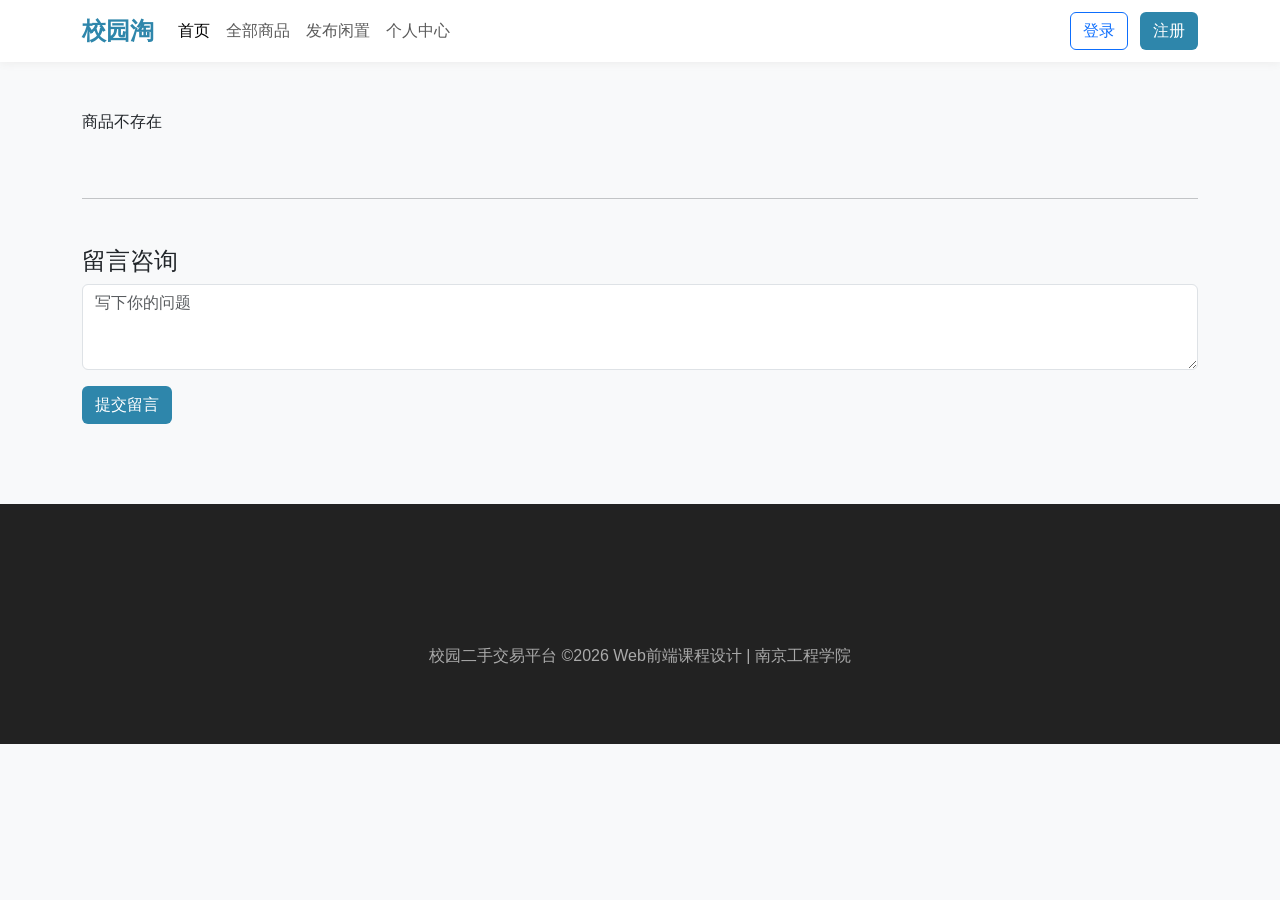
<file: goods_detail.html>
<!DOCTYPE html>
<html lang="zh-CN">
<head>
    <meta charset="UTF-8">
    <meta name="viewport" content="width=device-width, initial-scale=1.0">
    <title>商品详情-校园淘</title>
    <link href="https://cdn.jsdelivr.net/npm/bootstrap@5.3.0/dist/css/bootstrap.min.css" rel="stylesheet">
    <link rel="stylesheet" href="css/common.css">
</head>
<body>
<header></header>
<main class="container mt-5">
    <div class="row" id="detail-box"></div>
    <hr class="my-5">
    <h4>留言咨询</h4>
    <textarea id="msg-content" class="form-control mb-3" rows="3" placeholder="写下你的问题"></textarea>
    <button class="btn btn-main" id="send-msg">提交留言</button>
    <div class="mt-4" id="msg-list"></div>
</main>
<footer></footer>

<script src="https://cdn.jsdelivr.net/npm/bootstrap@5.3.0/dist/js/bootstrap.bundle.min.js"></script>
<script src="https://cdn.jsdelivr.net/npm/jquery@3.7.1/dist/jquery.min.js"></script>
<script src="js/common.js"></script>
<script>
    let goodsId = new URL(location.href).searchParams.get("id");
    let goodsAll = getGoodsList();
    let currGoods = goodsAll.find(item=>item.id==goodsId);
    let loginUser = localStorage.getItem("loginUser") ? JSON.parse(localStorage.getItem("loginUser")) : null;

    function renderDetail(){
        if(!currGoods){
            $("#detail-box").html("<p>商品不存在</p>");
            return;
        }
        let collectArr = getCollect();
        let isCol = collectArr.includes(currGoods.id);
        let btnText = isCol ? "已收藏" : "收藏商品";
        let btnClass = isCol ? "btn btn-danger" : "btn btn-outline-danger";
        let html = `
        <div class="col-md-5">
            <img src="${currGoods.img}" class="w-100 rounded">
        </div>
        <div class="col-md-7">
            <h2>${currGoods.title}</h2>
            <p class="goods-price fs-3">售价：¥${currGoods.price}</p>
            <p>分类：<span class="badge bg-secondary">${currGoods.cate}</span></p>
            <p>成色：${currGoods.quality}</p>
            <p>卖家：${currGoods.sellerName}</p>
            <div class="mt-4">
                <button class="${btnClass}" id="collect-btn" data-id="${currGoods.id}">${btnText}</button>
            </div>
            <div class="mt-4">
                <h5>商品描述</h5>
                <p>${currGoods.desc}</p>
            </div>
        </div>`;
        $("#detail-box").html(html);
    }
    renderDetail();

    // 收藏切换
    $("body").on("click","#collect-btn",function(){
        if(!loginUser){
            alert("请先登录！");
            location.href="login.html";
            return;
        }
        let cid = $(this).data("id");
        let arr = getCollect();
        let idx = arr.indexOf(cid);
        if(idx>-1){
            arr.splice(idx,1);
        }else{
            arr.push(cid);
        }
        saveCollect(arr);
        renderDetail();
    })

    // 留言功能
    function renderMsg(){
        let msgAll = localStorage.getItem("msg") ? JSON.parse(localStorage.getItem("msg")) : [];
        let filterMsg = msgAll.filter(m=>m.goodsId==goodsId);
        let html = "";
        filterMsg.forEach(m=>{
            html += `<div class="border p-2 mb-2 rounded"><b>${m.user}</b>：${m.content}</div>`
        })
        $("#msg-list").html(html);
    }
    renderMsg();
    $("#send-msg").click(function(){
        if(!loginUser){
            alert("请登录");
            location.href="login.html";
            return;
        }
        let content = $("#msg-content").val().trim();
        if(!content){
            alert("留言不能为空");
            return;
        }
        let msgAll = localStorage.getItem("msg") ? JSON.parse(localStorage.getItem("msg")) : [];
        msgAll.push({
            goodsId:goodsId,
            user:loginUser.name,
            content,
            time:new Date().toLocaleString()
        })
        localStorage.setItem("msg",JSON.stringify(msgAll));
        $("#msg-content").val("");
        renderMsg();
    })
</script>
</body>
</html>
</file>
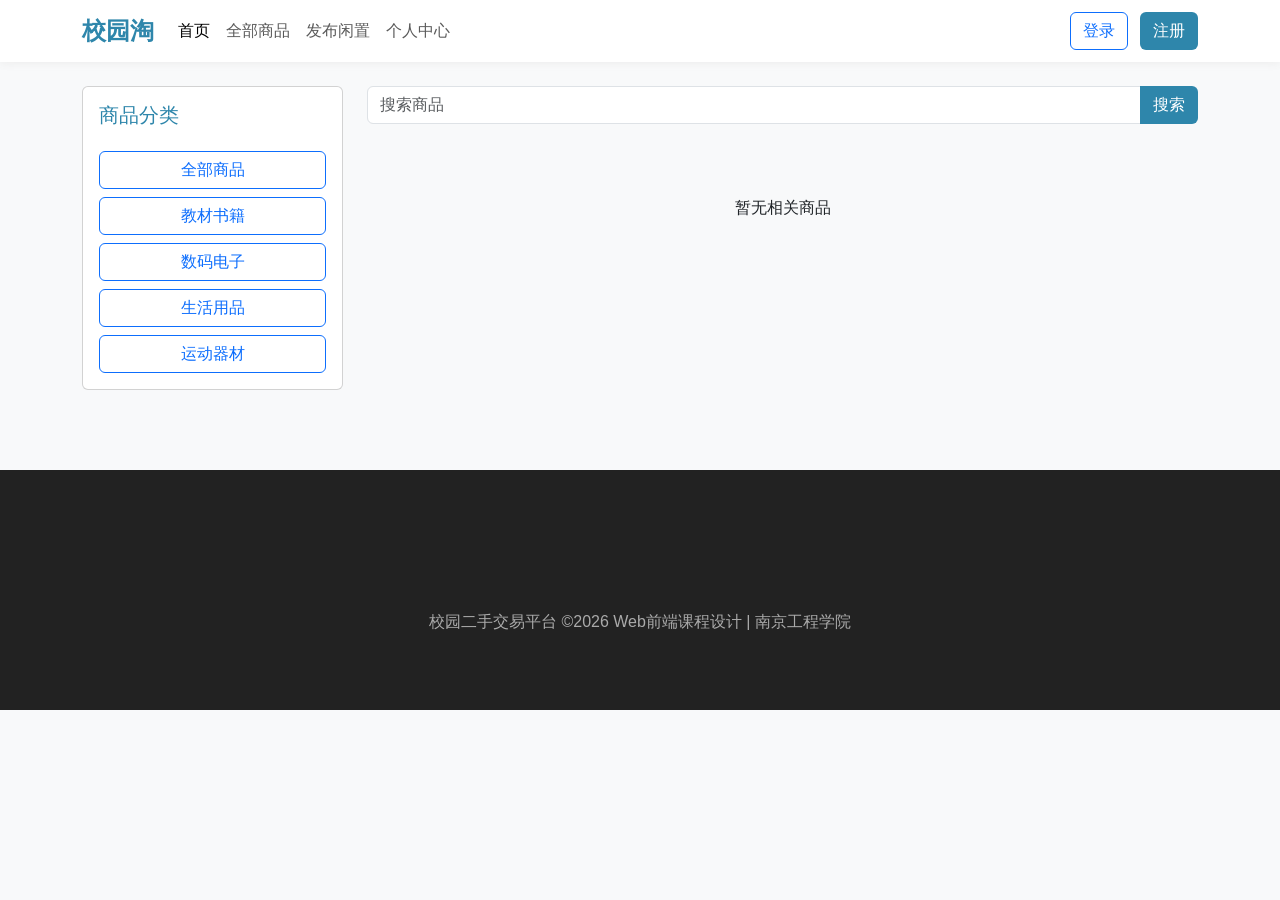
<file: goods_list.html>
<!DOCTYPE html>
<html lang="zh-CN">
<head>
    <meta charset="UTF-8">
    <meta name="viewport" content="width=device-width, initial-scale=1.0">
    <title>全部商品-校园淘</title>
    <link href="https://cdn.jsdelivr.net/npm/bootstrap@5.3.0/dist/css/bootstrap.min.css" rel="stylesheet">
    <link rel="stylesheet" href="css/common.css">
</head>
<body>
<header></header>
<main class="container mt-4">
    <div class="row">
        <!-- 侧边分类 -->
        <div class="col-md-3">
            <div class="card p-3">
                <h5 class="text-main">商品分类</h5>
                <div class="d-grid gap-2 mt-3">
                    <a href="goods_list.html" class="btn btn-outline-primary">全部商品</a>
                    <a href="goods_list.html?cate=教材书籍" class="btn btn-outline-primary">教材书籍</a>
                    <a href="goods_list.html?cate=数码电子" class="btn btn-outline-primary">数码电子</a>
                    <a href="goods_list.html?cate=生活用品" class="btn btn-outline-primary">生活用品</a>
                    <a href="goods_list.html?cate=运动器材" class="btn btn-outline-primary">运动器材</a>
                </div>
            </div>
        </div>
        <!-- 商品展示 -->
        <div class="col-md-9">
            <div class="input-group mb-4">
                <input type="text" id="s-key" class="form-control" placeholder="搜索商品">
                <button class="btn btn-main" id="s-btn">搜索</button>
            </div>
            <div class="row" id="goods-box"></div>
        </div>
    </div>
</main>
<footer></footer>

<script src="https://cdn.jsdelivr.net/npm/bootstrap@5.3.0/dist/js/bootstrap.bundle.min.js"></script>
<script src="https://cdn.jsdelivr.net/npm/jquery@3.7.1/dist/jquery.min.js"></script>
<script src="js/common.js"></script>
<script>
    function getUrlParam(key){
        let url = new URL(location.href);
        return url.searchParams.get(key) || "";
    }
    function renderGoods(){
        let cate = getUrlParam("cate");
        let key = getUrlParam("key");
        let list = getGoodsList();
        // 分类筛选
        if(cate) list = list.filter(item=>item.cate===cate);
        // 关键词搜索
        if(key) list = list.filter(item=>item.title.includes(key));
        let html = "";
        if(list.length===0){
            html = "<p class='text-center mt-5'>暂无相关商品</p>";
        }else{
            list.forEach(item=>{
                html += `
                <div class="col-md-4 mb-4">
                    <div class="card goods-card h-100">
                        <img src="${item.img}" height="160">
                        <div class="card-body">
                            <h6>${item.title}</h6>
                            <p class="goods-price">¥${item.price}</p>
                            <span class="badge bg-secondary">${item.cate}</span>
                        </div>
                        <div class="card-footer">
                            <a href="goods_detail.html?id=${item.id}" class="btn btn-sm btn-main w-100">查看详情</a>
                        </div>
                    </div>
                </div>`
            })
        }
        $("#goods-box").html(html);
    }
    renderGoods();
    // 搜索
    $("#s-btn").click(function(){
        let k = $("#s-key").val();
        location.href = `goods_list.html?key=${k}`;
    })
</script>
</body>
</html>
</file>
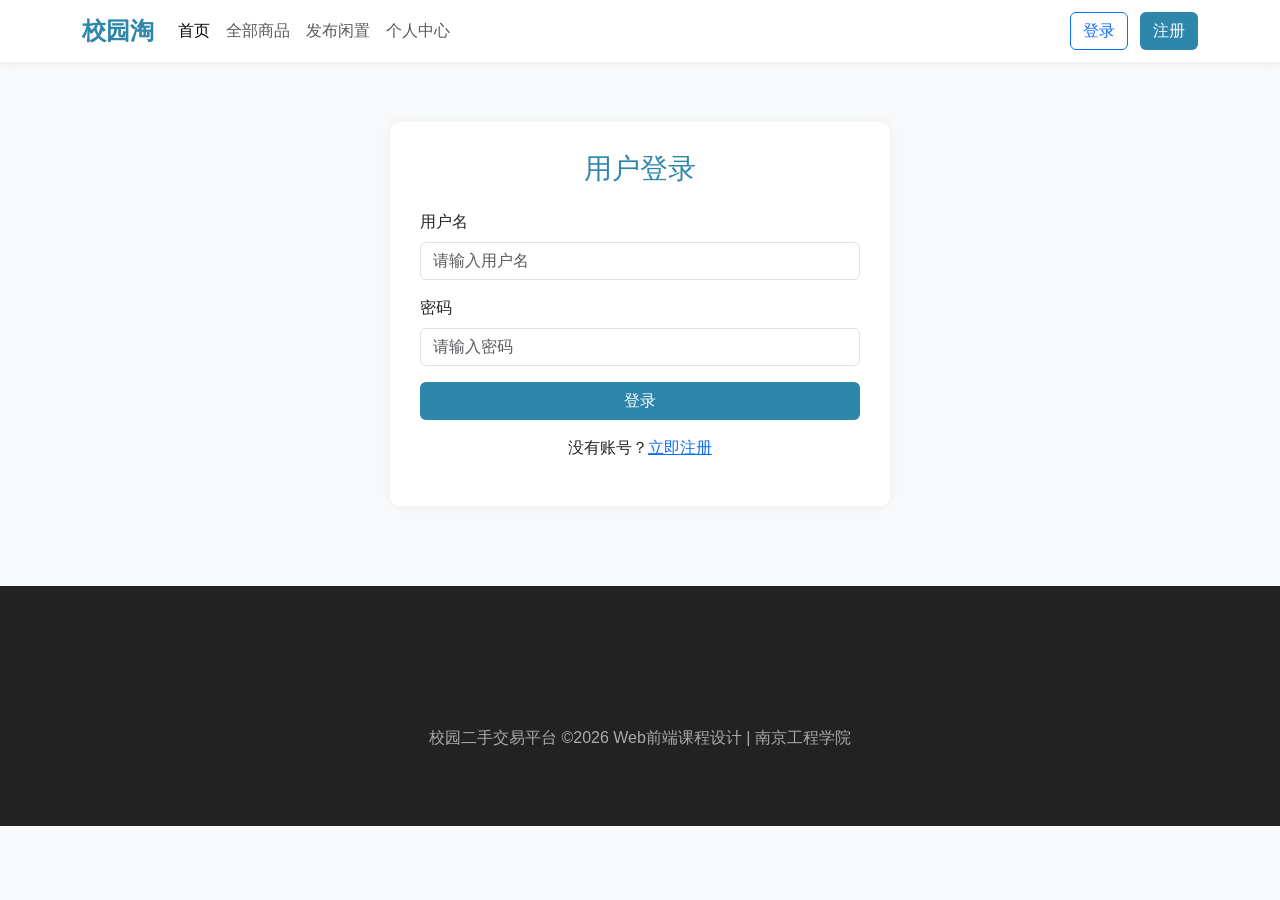
<file: login.html>
<!DOCTYPE html>
<html lang="zh-CN">
<head>
    <meta charset="UTF-8">
    <meta name="viewport" content="width=device-width, initial-scale=1.0">
    <title>登录-校园淘</title>
    <link href="https://cdn.jsdelivr.net/npm/bootstrap@5.3.0/dist/css/bootstrap.min.css" rel="stylesheet">
    <link rel="stylesheet" href="css/common.css">
</head>
<body>
<header></header>
<main class="container">
    <div class="form-box">
        <h3 class="text-center text-main mb-4">用户登录</h3>
        <div class="mb-3">
            <label class="form-label">用户名</label>
            <input type="text" id="username" class="form-control" placeholder="请输入用户名">
        </div>
        <div class="mb-3">
            <label class="form-label">密码</label>
            <input type="password" id="pwd" class="form-control" placeholder="请输入密码">
        </div>
        <button class="btn btn-main w-100 mb-3" id="login-btn">登录</button>
        <p class="text-center">没有账号？<a href="register.html">立即注册</a></p>
    </div>
</main>
<footer></footer>

<script src="https://cdn.jsdelivr.net/npm/bootstrap@5.3.0/dist/js/bootstrap.bundle.min.js"></script>
<script src="https://cdn.jsdelivr.net/npm/jquery@3.7.1/dist/jquery.min.js"></script>
<script src="js/common.js"></script>
<script>
    $("#login-btn").click(function(){
        let name = $("#username").val().trim();
        let pwd = $("#pwd").val().trim();
        if(!name || !pwd){
            alert("用户名和密码不能为空！");
            return;
        }
        // 获取用户列表
        let userArr = localStorage.getItem("users") ? JSON.parse(localStorage.getItem("users")) : [];
        let target = userArr.find(u=>u.name===name && u.pwd===pwd);
        if(target){
            localStorage.setItem("loginUser",JSON.stringify(target));
            alert("登录成功！");
            location.href = "index.html";
        }else{
            alert("用户名或密码错误！");
        }
    })
</script>
</body>
</html>
</file>
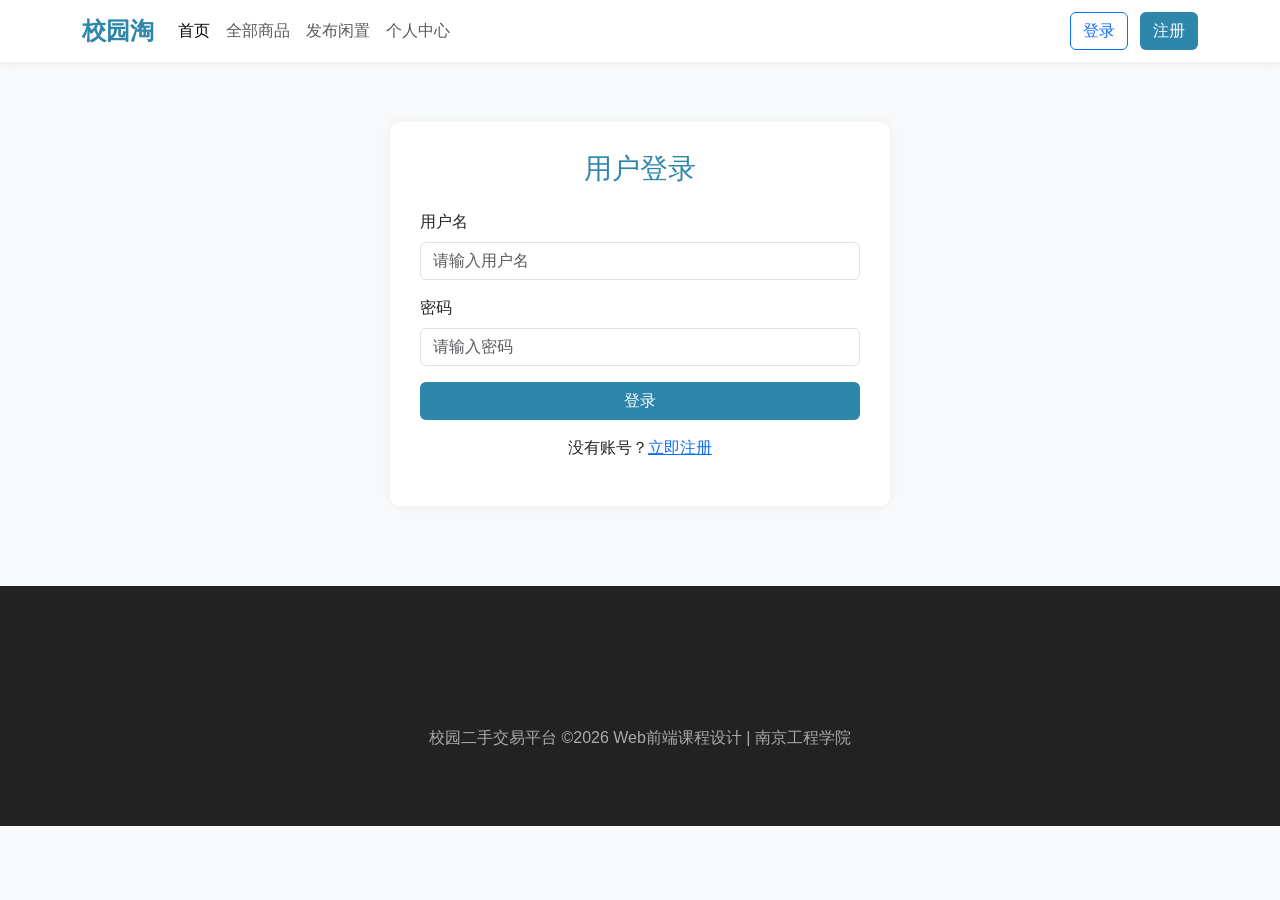
<file: my_collect.html>
<!DOCTYPE html>
<html lang="zh-CN">
<head>
    <meta charset="UTF-8">
    <meta name="viewport" content="width=device-width, initial-scale=1.0">
    <title>我的收藏</title>
    <link href="https://cdn.jsdelivr.net/npm/bootstrap@5.3.0/dist/css/bootstrap.min.css" rel="stylesheet">
    <link rel="stylesheet" href="css/common.css">
</head>
<body>
<header></header>
<main class="container mt-4">
    <h3 class="text-main mb-4">我的收藏</h3>
    <div class="row" id="collect-box"></div>
</main>
<footer></footer>

<script src="https://cdn.jsdelivr.net/npm/bootstrap@5.3.0/dist/js/bootstrap.bundle.min.js"></script>
<script src="https://cdn.jsdelivr.net/npm/jquery@3.7.1/dist/jquery.min.js"></script>
<script src="js/common.js"></script>
<script>
    let loginUser = localStorage.getItem("loginUser") ? JSON.parse(localStorage.getItem("loginUser")) : null;
    if(!loginUser) location.href="login.html";
    function renderCollect(){
        let collectIds = getCollect();
        let allGoods = getGoodsList();
        let collectList = allGoods.filter(item=>collectIds.includes(item.id));
        let html = "";
        if(collectList.length===0){
            html = "<p>暂无收藏商品</p>";
        }else{
            collectList.forEach(item=>{
                html += `
                <div class="col-md-4 mb-4">
                    <div class="card goods-card">
                        <img src="${item.img}" height="160">
                        <div class="card-body">
                            <h6>${item.title}</h6>
                            <p class="goods-price">¥${item.price}</p>
                        </div>
                        <div class="card-footer">
                            <a href="goods_detail.html?id=${item.id}" class="btn btn-sm btn-main w-100">查看商品</a>
                        </div>
                    </div>
                </div>`
            })
        }
        $("#collect-box").html(html);
    }
    renderCollect();
</script>
</body>
</html>
</file>
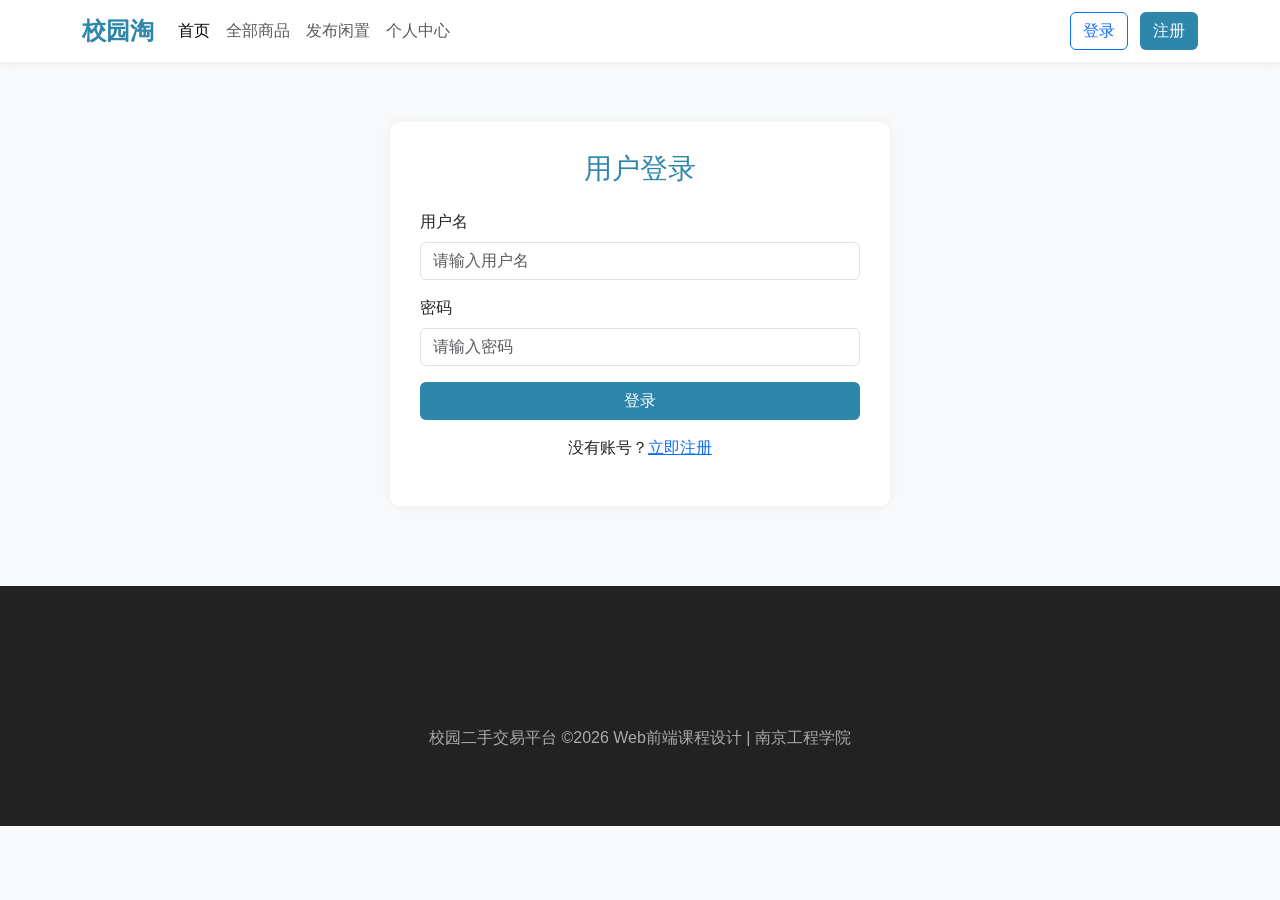
<file: my_goods.html>
<!DOCTYPE html>
<html lang="zh-CN">
<head>
    <meta charset="UTF-8">
    <meta name="viewport" content="width=device-width, initial-scale=1.0">
    <title>我的发布</title>
    <link href="https://cdn.jsdelivr.net/npm/bootstrap@5.3.0/dist/css/bootstrap.min.css" rel="stylesheet">
    <link rel="stylesheet" href="css/common.css">
</head>
<body>
<header></header>
<main class="container mt-4">
    <h3 class="text-main mb-4">我的发布商品</h3>
    <div class="row" id="my-goods-box"></div>
</main>
<footer></footer>

<script src="https://cdn.jsdelivr.net/npm/bootstrap@5.3.0/dist/js/bootstrap.bundle.min.js"></script>
<script src="https://cdn.jsdelivr.net/npm/jquery@3.7.1/dist/jquery.min.js"></script>
<script src="js/common.js"></script>
<script>
    let loginUser = localStorage.getItem("loginUser") ? JSON.parse(localStorage.getItem("loginUser")) : null;
    if(!loginUser){
        location.href="login.html";
    }
    function renderMyGoods(){
        let all = getGoodsList();
        let myList = all.filter(item=>item.sellerId == loginUser.id);
        let html = "";
        if(myList.length===0){
            html = "<p>暂无发布商品，<a href='publish.html'>去发布</a></p>";
        }else{
            myList.forEach(item=>{
                html += `
                <div class="col-md-4 mb-4">
                    <div class="card goods-card">
                        <img src="${item.img}" height="160">
                        <div class="card-body">
                            <h6>${item.title}</h6>
                            <p class="goods-price">¥${item.price}</p>
                        </div>
                        <div class="card-footer d-flex gap-2">
                            <button class="btn btn-sm btn-danger del-btn flex-1" data-id="${item.id}">删除</button>
                            <a href="goods_detail.html?id=${item.id}" class="btn btn-sm btn-main flex-1">查看</a>
                        </div>
                    </div>
                </div>`
            })
        }
        $("#my-goods-box").html(html);
    }
    renderMyGoods();
    // 删除商品
    $("body").on("click",".del-btn",function(){
        let id = $(this).data("id");
        let all = getGoodsList();
        all = all.filter(item=>item.id != id);
        saveGoodsList(all);
        renderMyGoods();
    })
</script>
</body>
</html>
</file>
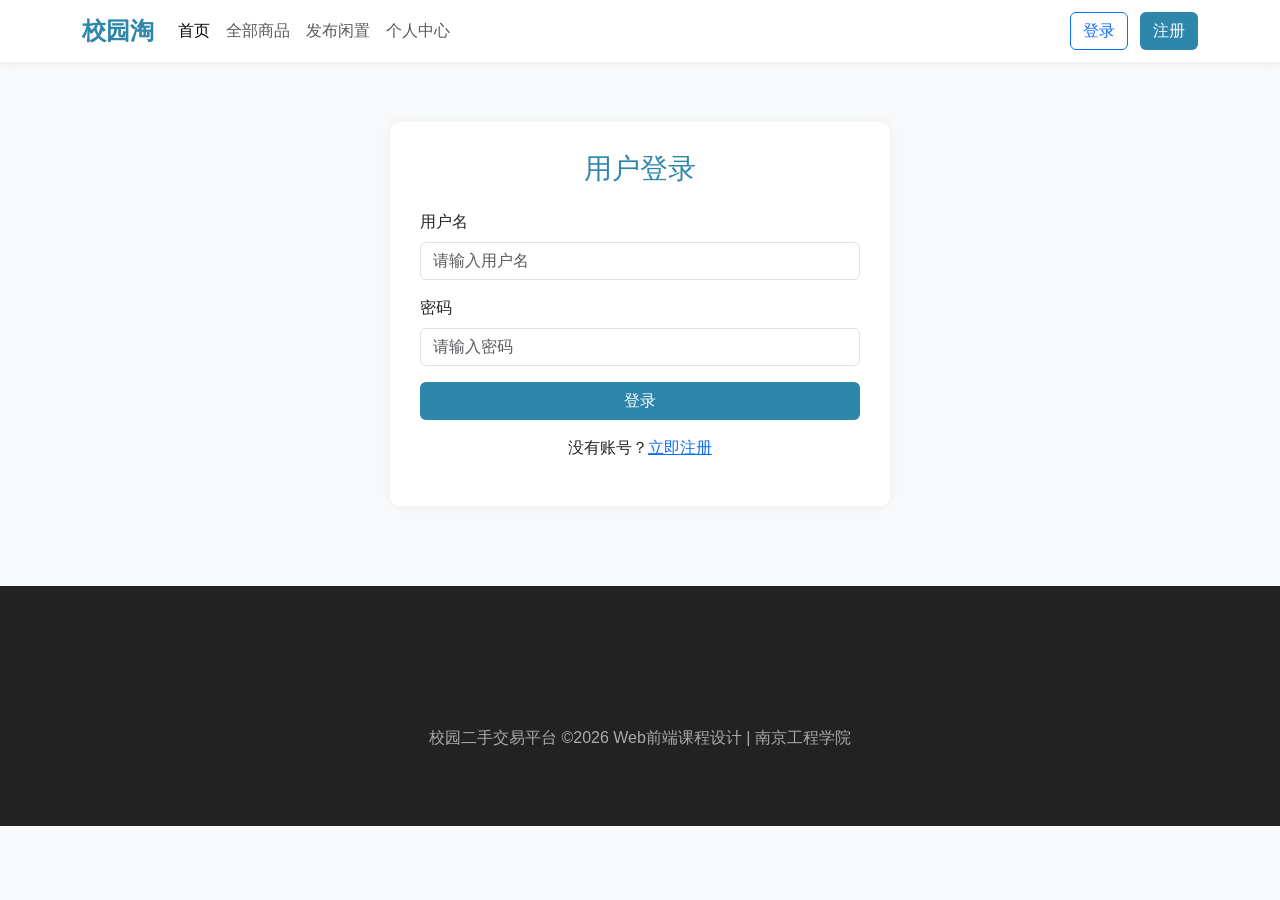
<file: publish.html>
<!DOCTYPE html>
<html lang="zh-CN">
<head>
    <meta charset="UTF-8">
    <meta name="viewport" content="width=device-width, initial-scale=1.0">
    <title>发布闲置-校园淘</title>
    <link href="https://cdn.jsdelivr.net/npm/bootstrap@5.3.0/dist/css/bootstrap.min.css" rel="stylesheet">
    <link rel="stylesheet" href="css/common.css">
</head>
<body>
<header></header>
<main class="container">
    <div class="form-box">
        <h3 class="text-center text-main mb-4">发布二手商品</h3>
        <div class="mb-3">
            <label>商品名称</label>
            <input type="text" id="title" class="form-control">
        </div>
        <div class="mb-3">
            <label>商品分类</label>
            <select id="cate" class="form-select">
                <option>教材书籍</option>
                <option>数码电子</option>
                <option>生活用品</option>
                <option>运动器材</option>
            </select>
        </div>
        <div class="mb-3">
            <label>价格</label>
            <input type="number" id="price" class="form-control" min="0">
        </div>
        <div class="mb-3">
            <label>成色</label>
            <select id="quality" class="form-select">
                <option>全新</option>
                <option>95新</option>
                <option>9成新</option>
                <option>8成新</option>
                <option>7成新及以下</option>
            </select>
        </div>
        <div class="mb-3">
            <label>上传图片</label>
            <input type="file" id="img-file" class="form-control" accept="image/*">
            <img id="img-preview" class="mt-3 w-100" style="display:none;">
        </div>
        <div class="mb-3">
            <label>商品描述</label>
            <textarea id="desc" class="form-control" rows="4"></textarea>
        </div>
        <button class="btn btn-main w-100" id="submit-goods">提交发布</button>
    </div>
</main>
<footer></footer>

<script src="https://cdn.jsdelivr.net/npm/bootstrap@5.3.0/dist/js/bootstrap.bundle.min.js"></script>
<script src="https://cdn.jsdelivr.net/npm/jquery@3.7.1/dist/jquery.min.js"></script>
<script src="js/common.js"></script>
<script>
    let loginUser = localStorage.getItem("loginUser") ? JSON.parse(localStorage.getItem("loginUser")) : null;
    if(!loginUser){
        alert("请先登录！");
        location.href="login.html";
    }
    let imgBase64 = "";
    // 图片预览
    $("#img-file").change(function(e){
        let file = e.target.files[0];
        if(!file) return;
        let reader = new FileReader();
        reader.readAsDataURL(file);
        reader.onload = function(){
            imgBase64 = reader.result;
            $("#img-preview").attr("src",imgBase64).show();
        }
    })
    // 提交商品
    $("#submit-goods").click(function(){
        let title = $("#title").val().trim();
        let cate = $("#cate").val();
        let price = $("#price").val();
        let quality = $("#quality").val();
        let desc = $("#desc").val().trim();
        if(!title||!price||!desc||!imgBase64){
            alert("请完善所有信息并上传图片！");
            return;
        }
        let goodsArr = getGoodsList();
        let newGoods = {
            id:Date.now(),
            title,cate,price,quality,desc,
            img:imgBase64,
            sellerId:loginUser.id,
            sellerName:loginUser.name
        }
        goodsArr.push(newGoods);
        saveGoodsList(goodsArr);
        alert("发布成功！");
        location.href="my_goods.html";
    })
</script>
</body>
</html>
</file>
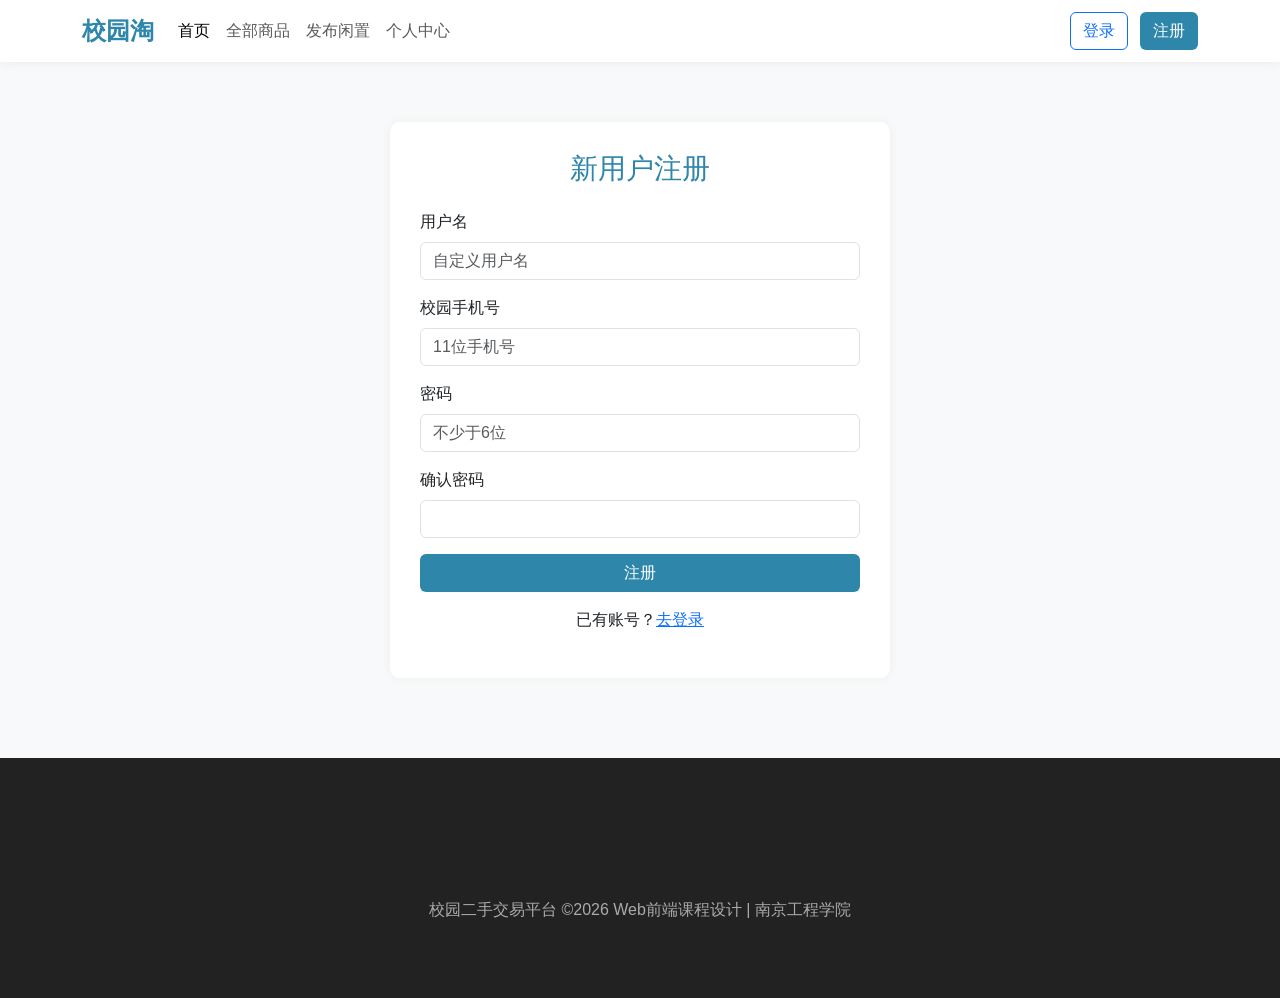
<file: register.html>
<!DOCTYPE html>
<html lang="zh-CN">
<head>
  <meta charset="UTF-8">
  <meta name="viewport" content="width=device-width, initial-scale=1.0">
  <title>注册-校园淘</title>
  <link href="https://cdn.jsdelivr.net/npm/bootstrap@5.3.0/dist/css/bootstrap.min.css" rel="stylesheet">
  <link rel="stylesheet" href="css/common.css">
</head>
<body>
<header></header>
<main class="container">
  <div class="form-box">
    <h3 class="text-center text-main mb-4">新用户注册</h3>
    <div class="mb-3">
      <label class="form-label">用户名</label>
      <input type="text" id="username" class="form-control" placeholder="自定义用户名">
    </div>
    <div class="mb-3">
      <label class="form-label">校园手机号</label>
      <input type="tel" id="phone" class="form-control" placeholder="11位手机号">
    </div>
    <div class="mb-3">
      <label class="form-label">密码</label>
      <input type="password" id="pwd" class="form-control" placeholder="不少于6位">
    </div>
    <div class="mb-3">
      <label class="form-label">确认密码</label>
      <input type="password" id="repwd" class="form-control">
    </div>
    <button class="btn btn-main w-100 mb-3" id="reg-btn">注册</button>
    <p class="text-center">已有账号？<a href="login.html">去登录</a></p>
  </div>
</main>
<footer></footer>

<script src="https://cdn.jsdelivr.net/npm/bootstrap@5.3.0/dist/js/bootstrap.bundle.min.js"></script>
<script src="https://cdn.jsdelivr.net/npm/jquery@3.7.1/dist/jquery.min.js"></script>
<script src="js/common.js"></script>
<script>
  $("#reg-btn").click(function(){
    let name = $("#username").val().trim();
    let phone = $("#phone").val().trim();
    let pwd = $("#pwd").val().trim();
    let repwd = $("#repwd").val().trim();
    // 简单校验
    if(!name||!phone||!pwd){
      alert("所有项不能为空！");
      return;
    }
    if(!/^1[3-9]\d{9}$/.test(phone)){
      alert("手机号格式错误");
      return;
    }
    if(pwd.length<6){
      alert("密码至少6位");
      return;
    }
    if(pwd!==repwd){
      alert("两次密码不一致");
      return;
    }
    let userArr = localStorage.getItem("users") ? JSON.parse(localStorage.getItem("users")) : [];
    // 判断用户名重复
    if(userArr.find(u=>u.name===name)){
      alert("用户名已存在");
      return;
    }
    let newUser = {
      id:Date.now(),
      name,phone,pwd,avatar:""
    }
    userArr.push(newUser);
    localStorage.setItem("users",JSON.stringify(userArr));
    alert("注册成功，请登录！");
    location.href="login.html";
  })
</script>
</body>
</html>
</file>
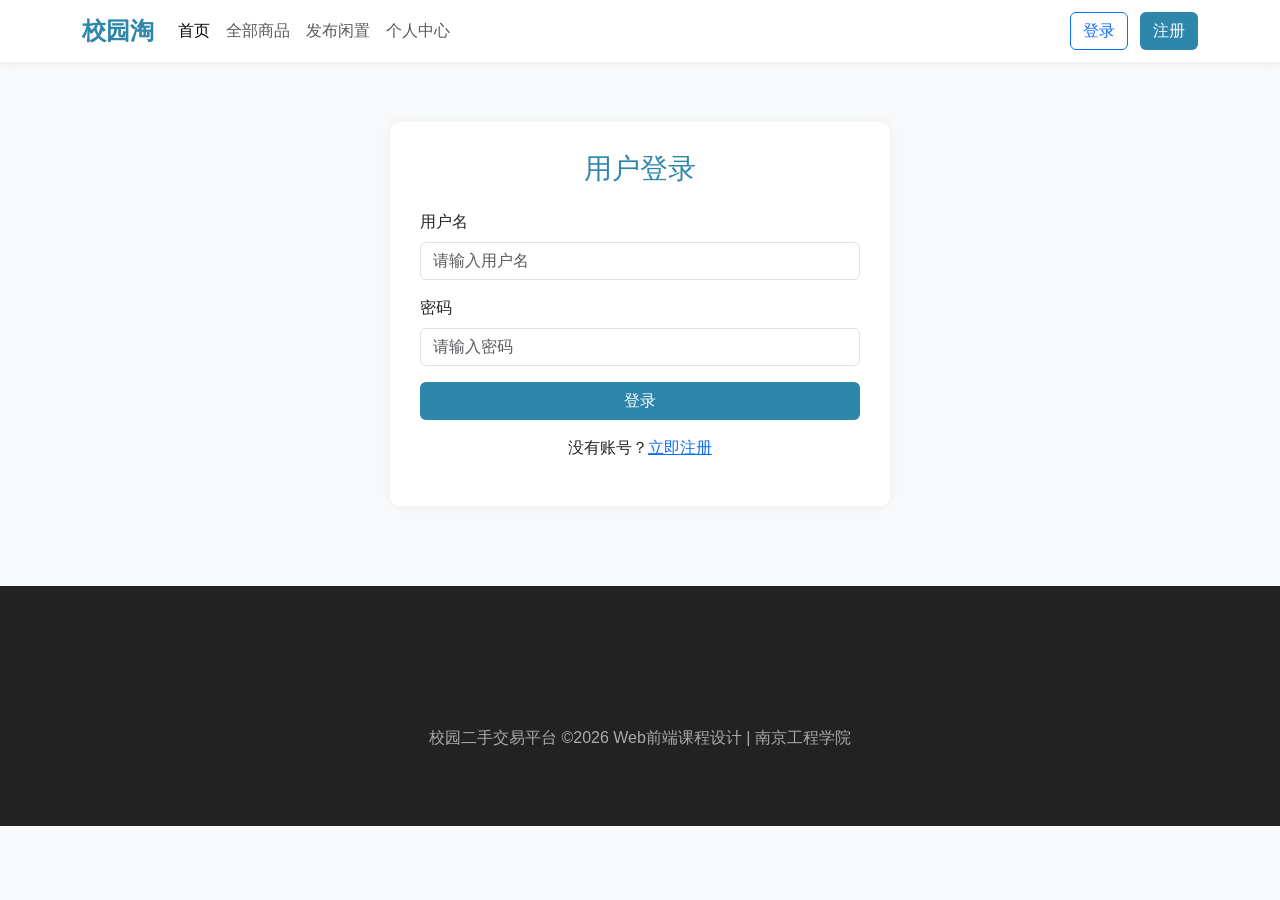
<file: user_center.html>
<!DOCTYPE html>
<html lang="zh-CN">
<head>
    <meta charset="UTF-8">
    <meta name="viewport" content="width=device-width, initial-scale=1.0">
    <title>个人中心</title>
    <link href="https://cdn.jsdelivr.net/npm/bootstrap@5.3.0/dist/css/bootstrap.min.css" rel="stylesheet">
    <link rel="stylesheet" href="css/common.css">
</head>
<body>
<header></header>
<main class="container mt-5">
    <div class="row">
        <div class="col-md-4 offset-md-4 text-center">
            <div class="card p-4">
                <h3 class="text-main" id="u-name"></h3>
                <p>手机号：<span id="u-phone"></span></p>
                <hr>
                <div class="d-grid gap-3">
                    <a href="my_goods.html" class="btn btn-main">我的发布</a>
                    <a href="my_collect.html" class="btn btn-outline-primary">我的收藏</a>
                    <a href="user_info.html" class="btn btn-outline-primary">修改资料</a>
                </div>
            </div>
        </div>
    </div>
</main>
<footer></footer>

<script src="https://cdn.jsdelivr.net/npm/bootstrap@5.3.0/dist/js/bootstrap.bundle.min.js"></script>
<script src="https://cdn.jsdelivr.net/npm/jquery@3.7.1/dist/jquery.min.js"></script>
<script src="js/common.js"></script>
<script>
    let loginUser = localStorage.getItem("loginUser") ? JSON.parse(localStorage.getItem("loginUser")) : null;
    if(!loginUser){
        alert("请登录");
        location.href="login.html";
    }
    $("#u-name").text(loginUser.name);
    $("#u-phone").text(loginUser.phone);
</script>
</body>
</html>
</file>
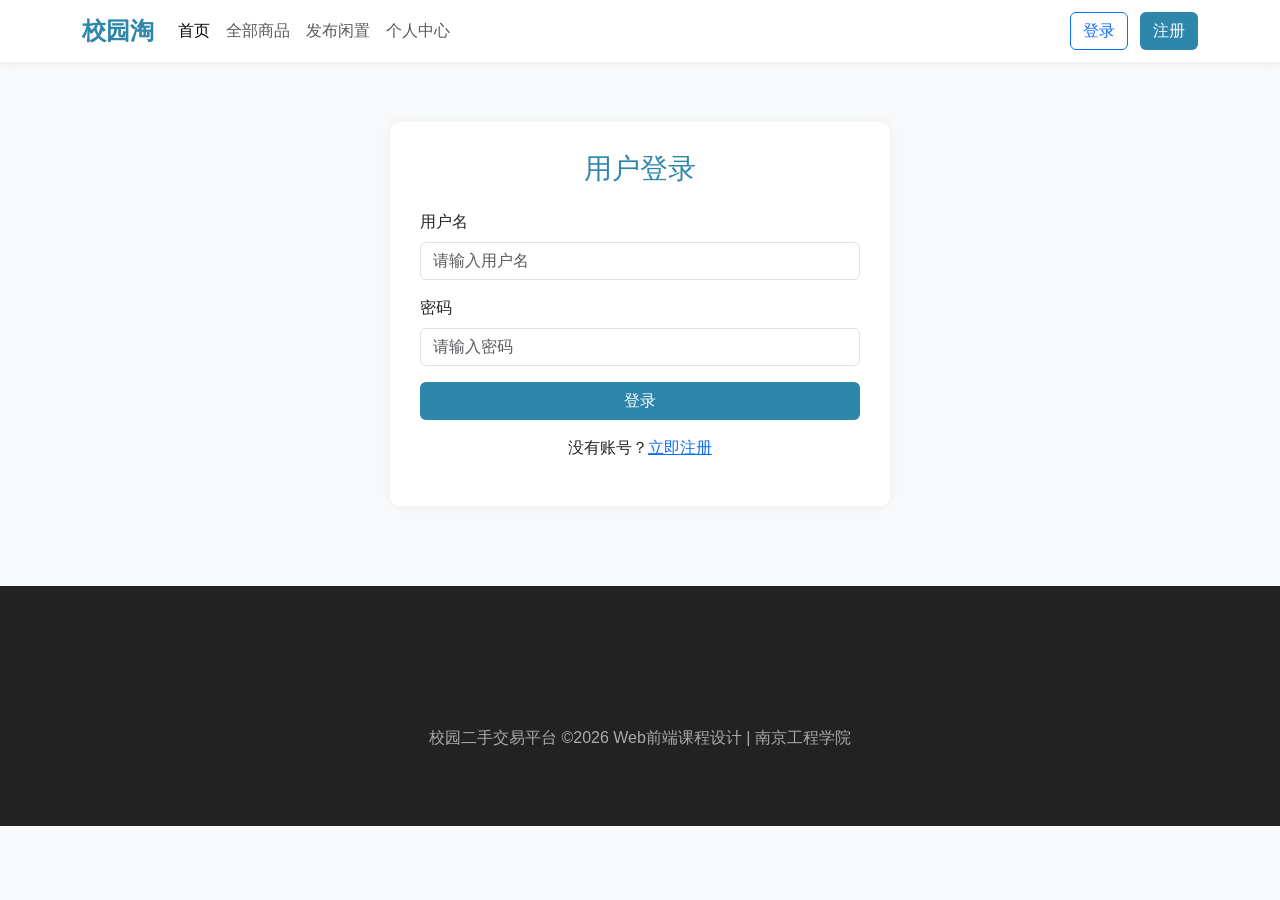
<file: user_info.html>
<!DOCTYPE html>
<html lang="zh-CN">
<head>
  <meta charset="UTF-8">
  <meta name="viewport" content="width=device-width, initial-scale=1.0">
  <title>修改个人资料</title>
  <link href="https://cdn.jsdelivr.net/npm/bootstrap@5.3.0/dist/css/bootstrap.min.css" rel="stylesheet">
  <link rel="stylesheet" href="css/common.css">
</head>
<body>
<header></header>
<main class="container">
  <div class="form-box">
    <h3 class="text-center text-main mb-4">修改个人信息</h3>
    <div class="mb-3">
      <label>用户名</label>
      <input type="text" id="new-name" class="form-control">
    </div>
    <div class="mb-3">
      <label>新密码（不修改留空）</label>
      <input type="password" id="new-pwd" class="form-control">
    </div>
    <button class="btn btn-main w-100" id="save-info">保存修改</button>
  </div>
</main>
<footer></footer>

<script src="https://cdn.jsdelivr.net/npm/bootstrap@5.3.0/dist/js/bootstrap.bundle.min.js"></script>
<script src="https://cdn.jsdelivr.net/npm/jquery@3.7.1/dist/jquery.min.js"></script>
<script src="js/common.js"></script>
<script>
  let loginUser = localStorage.getItem("loginUser") ? JSON.parse(localStorage.getItem("loginUser")) : null;
  if(!loginUser) location.href="login.html";
  $("#new-name").val(loginUser.name);
  $("#save-info").click(function(){
    let newName = $("#new-name").val().trim();
    let newPwd = $("#new-pwd").val().trim();
    if(!newName){
      alert("用户名不能为空");
      return;
    }
    // 更新登录用户
    loginUser.name = newName;
    if(newPwd) loginUser.pwd = newPwd;
    localStorage.setItem("loginUser",JSON.stringify(loginUser));
    // 更新总用户列表
    let userAll = JSON.parse(localStorage.getItem("users"));
    userAll = userAll.map(u=>{
      if(u.id == loginUser.id){
        u.name = newName;
        if(newPwd) u.pwd = newPwd;
      }
      return u;
    })
    localStorage.setItem("users",JSON.stringify(userAll));
    alert("修改成功！");
    location.href="user_center.html";
  })
</script>
</body>
</html>
</file>
<file: css/common.css>
/* 全局重置 */
*{
    margin: 0;
    padding: 0;
    box-sizing: border-box;
}
body{
    background-color: #f8f9fa;
    font-family: "Microsoft Yahei",sans-serif;
}
/* 主题色 */
:root{
    --main:#2E86AB;
    --orange:#F2A154;
}
.text-main{
    color: var(--main);
}
.bg-main{
    background-color: var(--main);
}
.btn-main{
    background-color: var(--main);
    color:#fff;
}
.btn-main:hover{
    background-color:#246b8a;
    color:#fff;
}
/* 导航栏 */
.navbar{
    box-shadow: 0 2px 8px #eee;
}
.logo{
    font-weight: bold;
    font-size:24px;
    color:var(--main);
}
/* 商品卡片 */
.goods-card{
    border-radius:8px;
    overflow:hidden;
    transition:0.3s;
}
.goods-card:hover{
    box-shadow:0 4px 12px #ddd;
    transform: translateY(-3px);
}
.goods-price{
    color:#f00;
    font-size:18px;
    font-weight:bold;
}
/* 表单区域 */
.form-box{
    width:100%;
    max-width:500px;
    margin:60px auto;
    background:#fff;
    padding:30px;
    border-radius:10px;
    box-shadow:0 0 10px #eee;
}
footer{
    margin-top:80px;
    padding:30px 0;
    background:#222;
    color:#aaa;
    text-align:center;
}
</file>
